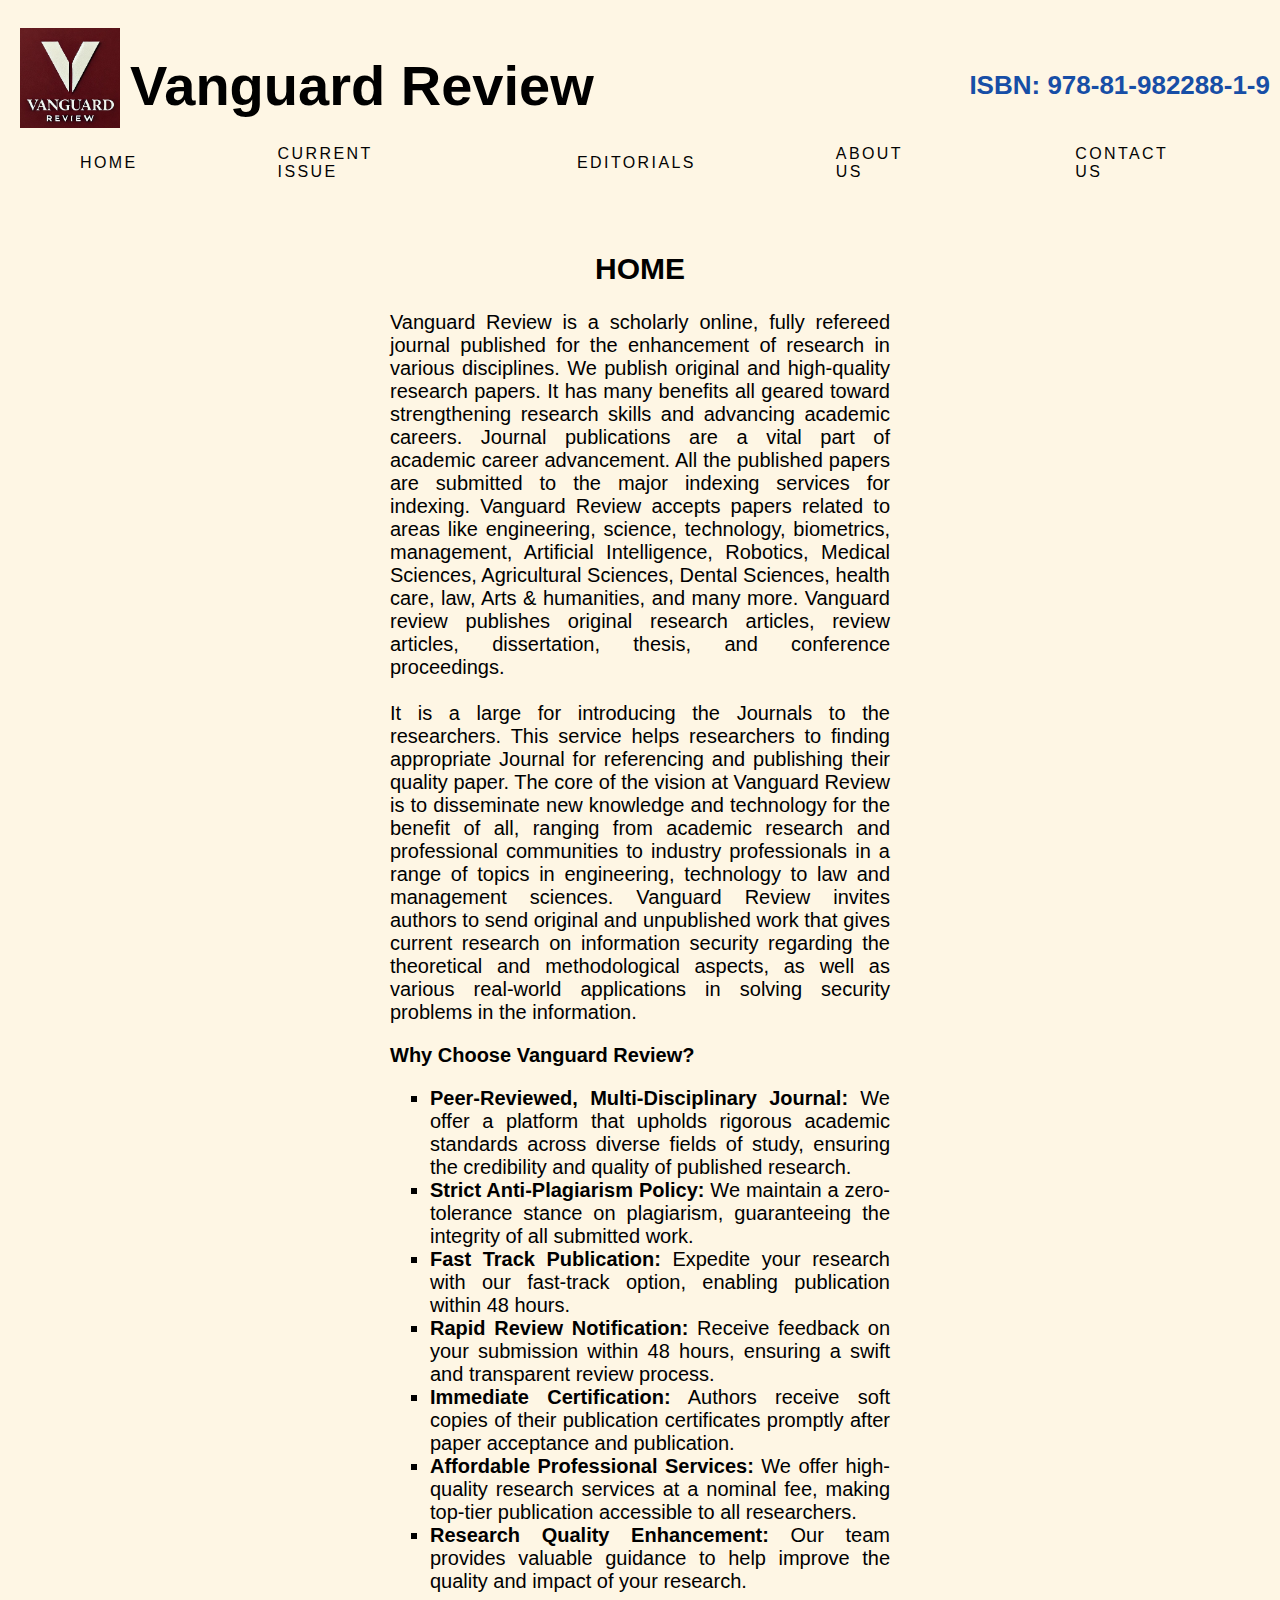
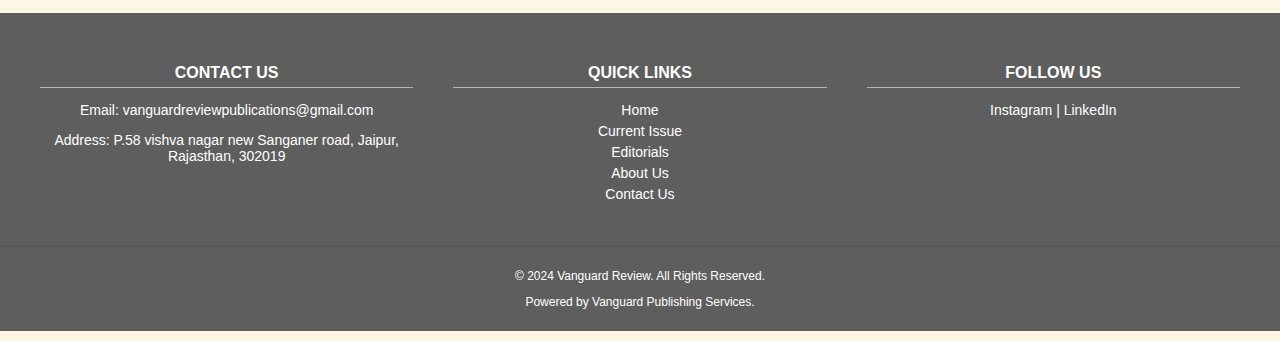
<file: index.html>
<!doctype html>
<html lang="en">
<head>
    <link href = "./style.css" rel="stylesheet">
    <link rel="icon" type="image/x-icon" href="./assets/icon.jpg">
    <meta charset="UTF-8">
    <meta name="viewport" content="width=device-width, initial-scale=1">
    <title>Vanguard Review</title>
</head>
<header>
    <div class="header-container">
        <div class="image" style="display: flex; align-items: center;">
            <img class="icon_image" src="./assets/icon.jpg" alt="Vanguard Review">
            <span><a href="./index.html" style="text-decoration: none; color: inherit;">Vanguard Review</a></span>
        </div>
        <span style="color: #174ea6; font-size: 26px; white-space: nowrap; padding-right: 10px">ISBN: 978-81-982288-1-9</span>
    </div>
    <div class="navbar">
        <nav>
            <ul>
                <li><a href="./index.html">HOME</a></li>
                <li><a href="./current.html">CURRENT ISSUE</a></li>
                <li><a href="./editor.html">EDITORIALS</a></li>
                <li><a href="./about.html">ABOUT US</a></li>
                <li><a href="./contact.html">CONTACT US</a></li>
            </ul>
        </nav>
    </div>
</header>
<body>
<br><br>
    <div class="p-text" id="home">
        <center><h2>HOME</h2></center>
        <p>
            Vanguard Review is a scholarly online, fully refereed journal published for the enhancement of research in
            various disciplines. We publish original and high-quality research papers. It has many benefits all geared
            toward strengthening research skills and advancing academic careers. Journal publications are a vital part
            of academic career advancement. All the published papers are submitted to the major indexing services for
            indexing.
            Vanguard Review accepts papers related to areas like engineering, science, technology, biometrics,
            management, Artificial Intelligence, Robotics, Medical Sciences, Agricultural Sciences, Dental Sciences,
            health care, law, Arts & humanities, and many more. Vanguard review publishes original research articles,
            review articles, dissertation, thesis, and conference proceedings. <br><br>

            It is a large for introducing the Journals to the researchers. This service helps researchers to finding
            appropriate Journal for referencing and publishing their quality paper.
            The core of the vision at Vanguard Review is to disseminate new knowledge and technology for the benefit of
            all, ranging from academic research and professional communities to industry professionals in a range of
            topics in engineering, technology to law and management sciences.
            Vanguard Review invites authors to send original and unpublished work that gives current research on
            information security regarding the theoretical and methodological aspects, as well as various real-world
            applications in solving security problems in the information.

        </p>
        <div class="p-list">
            <p><b>Why Choose Vanguard Review?</b></p>
            <ul>
                <li>
                    <b>Peer-Reviewed, Multi-Disciplinary Journal:</b>  We offer a platform that upholds rigorous
                    academic standards across diverse fields of study, ensuring the credibility and quality of
                    published research.
                </li>
                <li>
                    <b>Strict Anti-Plagiarism Policy:</b> We maintain a zero-tolerance stance on plagiarism,
                    guaranteeing the integrity of all submitted work.
                </li>
                <li>
                    <b>Fast Track Publication:</b> Expedite your research with our fast-track option, enabling
                    publication within 48 hours.
                </li>
                <li>
                    <b>Rapid Review Notification:</b> Receive feedback on your submission within 48 hours, ensuring a
                    swift and transparent review process.
                </li>
                <li>
                    <b>Immediate Certification:</b> Authors receive soft copies of their publication certificates
                    promptly after paper acceptance and publication.
                </li>
                <li>
                    <b>Affordable Professional Services:</b> We offer high-quality research services at a nominal fee,
                    making top-tier publication accessible to all researchers.
                </li>
                <li>
                    <b>Research Quality Enhancement:</b> Our team provides valuable guidance to help improve the
                    quality and impact of your research.
                </li>
            </ul>
        </div>
    </div>
<footer>
    <div class="footer-container">
        <div class="footer-section">
            <h4>Contact Us</h4>
            <p>Email: <a href="mailto:vanguardreviewpublications@gmail.com">vanguardreviewpublications@gmail.com</a></p>
            
            <p>Address: P.58 vishva nagar new Sanganer road, Jaipur, Rajasthan, 302019</p>
        </div>
        <div class="footer-section">
            <h4>Quick Links</h4>
            <ul>
                <li><a href="./index.html">Home</a></li>
                <li><a href="./current.html">Current Issue</a></li>
                <li><a href="./editor.html">Editorials</a></li>
                <li><a href="./about.html">About Us</a></li>
                <li><a href="./contact.html">Contact Us</a></li>
            </ul>
        </div>
        <div class="footer-section">
            <h4>Follow Us</h4>
            <p>
                <a href="https://www.instagram.com/vanguard_review_publications/" target="_blank">Instagram</a> |
                <a href="https://www.linkedin.com/company/vanguard-review/" target="_blank">LinkedIn</a>
            </p>
        </div>
    </div>
    <div class="footer-bottom">
        <p>&copy; 2024 Vanguard Review. All Rights Reserved.</p>
        <p>Powered by Vanguard Publishing Services.</p>
    </div>
</footer>

</body>
</html>
</file>
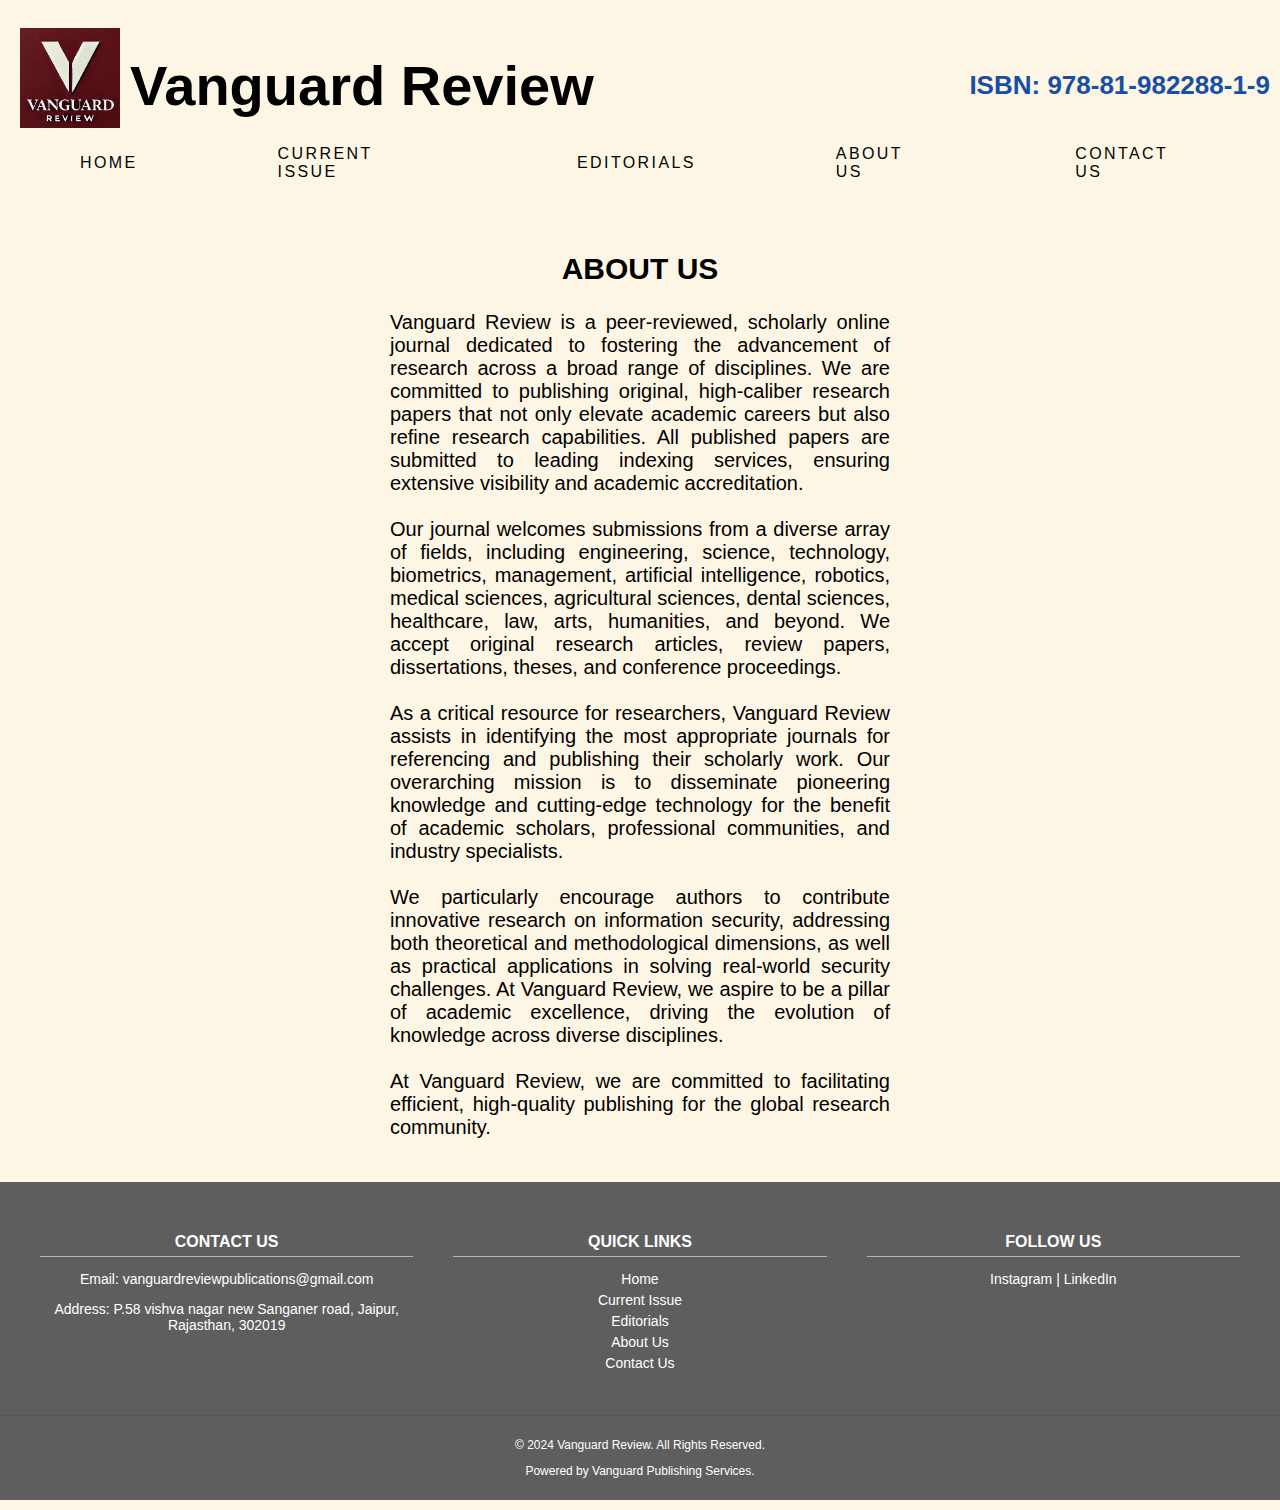
<file: about.html>
<!doctype html>
<html lang="en">
<head>
    <link href = "./style.css" rel="stylesheet">
    <link rel="icon" type="image/x-icon" href="./assets/icon.jpg">
    <meta charset="UTF-8">
    <meta name="viewport" content="width=device-width, initial-scale=1">
    <title>Vanguard Review</title>
</head>
<header>
    <div class="header-container">
        <div class="image" style="display: flex; align-items: center;">
            <img class="icon_image" src="./assets/icon.jpg" alt="Vanguard Review">
            <span><a href="./index.html" style="text-decoration: none; color: inherit;">Vanguard Review</a></span>
        </div>
        <span style="color: #174ea6; font-size: 26px; white-space: nowrap; padding-right: 10px">ISBN: 978-81-982288-1-9</span>
    </div>
        <div class="navbar">
            <nav>
                <ul>
                    <li><a href="./index.html">HOME</a></li>
                    <li><a href="./current.html">CURRENT ISSUE</a></li>
                    <li><a href="./editor.html">EDITORIALS</a></li>
                    <li><a href="./about.html">ABOUT US</a></li>
                    <li><a href="./contact.html">CONTACT US</a></li>
                </ul>
            </nav>
        </div>
    </div>

</header>
<body>
<br><br>

<div class="p-text" id="about-us">
    <center><h2>ABOUT US</h2></center>
    <p>
        Vanguard Review is a peer-reviewed, scholarly online journal dedicated to fostering the advancement of
        research across a broad range of disciplines. We are committed to publishing original, high-caliber
        research papers that not only elevate academic careers but also refine research capabilities. All published
        papers are submitted to leading indexing services, ensuring extensive visibility and academic accreditation.
        <br><br>
        Our journal welcomes submissions from a diverse array of fields, including engineering, science, technology,
        biometrics, management, artificial intelligence, robotics, medical sciences, agricultural sciences, dental
        sciences, healthcare, law, arts, humanities, and beyond. We accept original research articles, review
        papers, dissertations, theses, and conference proceedings.
        <br><br>
        As a critical resource for researchers, Vanguard Review assists in identifying the most appropriate
        journals for referencing and publishing their scholarly work. Our overarching mission is to disseminate
        pioneering knowledge and cutting-edge technology for the benefit of academic scholars, professional
        communities, and industry specialists.
        <br><br>
        We particularly encourage authors to contribute innovative research on information security, addressing
        both theoretical and methodological dimensions, as well as practical applications in solving real-world
        security challenges. At Vanguard Review, we aspire to be a pillar of academic excellence, driving the
        evolution of knowledge across diverse disciplines. <br><br>

        At Vanguard Review, we are committed to facilitating efficient, high-quality publishing for the global
        research community. <br><br>
    </p>
</div>
<footer>
    <div class="footer-container">
        <div class="footer-section">
            <h4>Contact Us</h4>
            <p>Email: <a href="mailto:vanguardreviewpublications@gmail.com">vanguardreviewpublications@gmail.com</a></p>
            
            <p>Address: P.58 vishva nagar new Sanganer road, Jaipur, Rajasthan, 302019</p>
        </div>
        <div class="footer-section">
            <h4>Quick Links</h4>
            <ul>
                <li><a href="./index.html">Home</a></li>
                <li><a href="./current.html">Current Issue</a></li>
                <li><a href="./editor.html">Editorials</a></li>
                <li><a href="./about.html">About Us</a></li>
                <li><a href="./contact.html">Contact Us</a></li>
            </ul>
        </div>
        <div class="footer-section">
            <h4>Follow Us</h4>
            <p>
                <a href="https://www.instagram.com/vanguard_review_publications/" target="_blank">Instagram</a> |
                <a href="https://www.linkedin.com/company/vanguard-review/" target="_blank">LinkedIn</a>
            </p>
        </div>
    </div>
    <div class="footer-bottom">
        <p>&copy; 2024 Vanguard Review. All Rights Reserved.</p>
        <p>Powered by Vanguard Publishing Services.</p>
    </div>
</footer>

</body>
</html>
</file>
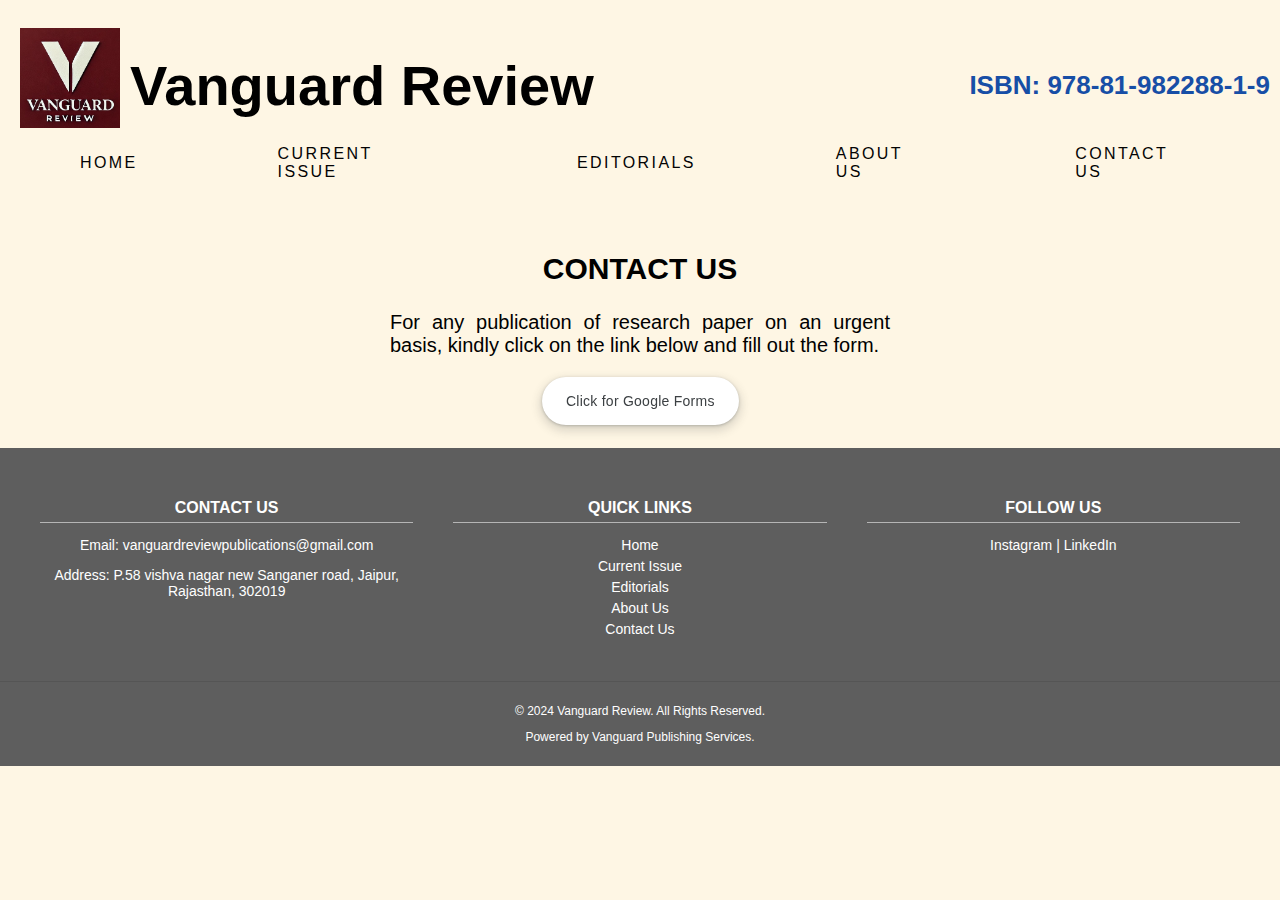
<file: contact.html>
<!doctype html>
<html lang="en">
<head>
    <link href = "./style.css" rel="stylesheet">
    <link rel="icon" type="image/x-icon" href="./assets/icon.jpg">
    <meta charset="UTF-8">
    <meta name="viewport" content="width=device-width, initial-scale=1">
    <title>Vanguard Review</title>
</head>
<header>
    <div class="header-container">
        <div class="image" style="display: flex; align-items: center;">
            <img class="icon_image" src="./assets/icon.jpg" alt="Vanguard Review">
            <span><a href="./index.html" style="text-decoration: none; color: inherit;">Vanguard Review</a></span>
        </div>
        <span style="color: #174ea6; font-size: 26px; white-space: nowrap; padding-right: 10px">ISBN: 978-81-982288-1-9</span>
    </div>
        <div class="navbar">
            <nav>
                <ul>
                    <li><a href="./index.html">HOME</a></li>
                    <li><a href="./current.html">CURRENT ISSUE</a></li>
                    <li><a href="./editor.html">EDITORIALS</a></li>
                    <li><a href="./about.html">ABOUT US</a></li>
                    <li><a href="./contact.html">CONTACT US</a></li>
                </ul>
            </nav>
        </div>
    </div>

</header>
<body>
<br><br>
<div class="p-text" id="contact-us">
    <center><h2>CONTACT US</h2></center>
    <p>
        For any publication of research paper on an urgent basis, kindly click on the link below and fill out
        the form.
    </p>
    <button
            class="button-17"
            role="button"
            onclick="window.open('https://shorturl.at/vHMGu')">
        Click for Google Forms
    </button>
    <br>
</div>
<footer>
    <div class="footer-container">
        <div class="footer-section">
            <h4>Contact Us</h4>
            <p>Email: <a href="mailto:vanguardreviewpublications@gmail.com">vanguardreviewpublications@gmail.com</a></p>
            
            <p>Address: P.58 vishva nagar new Sanganer road, Jaipur, Rajasthan, 302019</p>
        </div>
        <div class="footer-section">
            <h4>Quick Links</h4>
            <ul>
                <li><a href="./index.html">Home</a></li>
                <li><a href="./current.html">Current Issue</a></li>
                <li><a href="./editor.html">Editorials</a></li>
                <li><a href="./about.html">About Us</a></li>
                <li><a href="./contact.html">Contact Us</a></li>
            </ul>
        </div>
        <div class="footer-section">
            <h4>Follow Us</h4>
            <p>
                <a href="https://www.instagram.com/vanguard_review_publications/" target="_blank">Instagram</a> |
                <a href="https://www.linkedin.com/company/vanguard-review/" target="_blank">LinkedIn</a>
            </p>
        </div>
    </div>
    <div class="footer-bottom">
        <p>&copy; 2024 Vanguard Review. All Rights Reserved.</p>
        <p>Powered by Vanguard Publishing Services.</p>
    </div>
</footer>

</body>
</html>
</file>
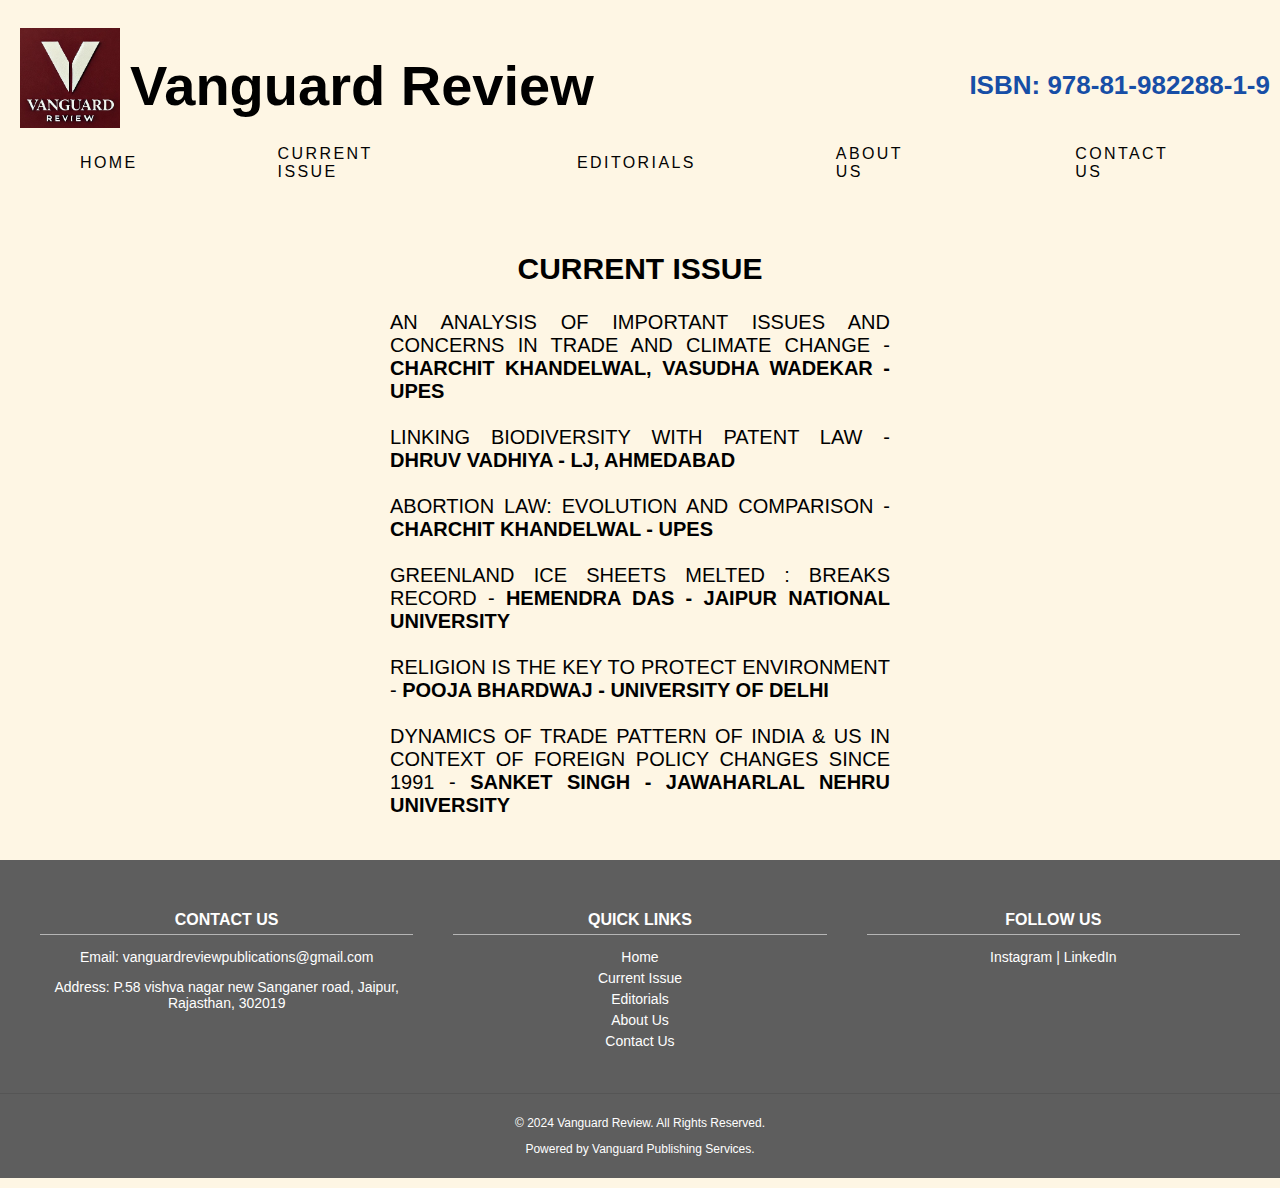
<file: current.html>
<!doctype html>
<html lang="en">
<head>
    <link href = "./style.css" rel="stylesheet">
    <link rel="icon" type="image/x-icon" href="./assets/icon.jpg">
    <meta charset="UTF-8">
    <meta name="viewport" content="width=device-width, initial-scale=1">
    <title>Vanguard Review</title>
</head>
<header>
    <div class="header-container">
        <div class="image" style="display: flex; align-items: center;">
            <img class="icon_image" src="./assets/icon.jpg" alt="Vanguard Review">
            <span><a href="./index.html" style="text-decoration: none; color: inherit;">Vanguard Review</a></span>
        </div>
        <span style="color: #174ea6; font-size: 26px; white-space: nowrap; padding-right: 10px">ISBN: 978-81-982288-1-9</span>
    </div>
    <div class="navbar">
        <nav>
            <ul>
                <li><a href="./index.html">HOME</a></li>
                <li><a href="./current.html">CURRENT ISSUE</a></li>
                <li><a href="./editor.html">EDITORIALS</a></li>
                <li><a href="./about.html">ABOUT US</a></li>
                <li><a href="./contact.html">CONTACT US</a></li>
            </ul>
        </nav>
    </div>

</header>
<body>
<br><br>
<div class="p-text" id="current-issue">
    <center><h2>CURRENT ISSUE</h2></center>
    <p class="p-current">
        <a href="./assets/13%20and%2046.docx">An analysis of important issues and concerns in trade and climate change - <b>CHARCHIT KHANDELWAL, VASUDHA WADEKAR - UPES</b></a><br><br>
        <a href="./assets/BIODIVERSITY%20AND%20PATENT.docx">LINKING BIODIVERSITY WITH PATENT LAW - <b>Dhruv Vadhiya - LJ, Ahmedabad</b></a><br><br>
        <a href="./assets/full%20paper-2.docx">ABORTION LAW: EVOLUTION AND COMPARISON - <b>Charchit Khandelwal - UPES</b></a><br><br>
        <a href="./assets/Greenland%20Ice%20Sheets%20melted.docx">Greenland Ice Sheets melted : Breaks record - <b>Hemendra Das - Jaipur National University</b></a><br><br>
        <a href="./assets/RELIGION%20IS%20THE%20KEY%20TO%20PROTECT%20ENVIRONMENT.docx">RELIGION IS THE KEY TO PROTECT ENVIRONMENT - <b>Pooja Bhardwaj - University of Delhi</b></a><br><br>
        <a href="./assets/seminar%20paper%20new.docx">DYNAMICS OF TRADE PATTERN OF INDIA & US IN CONTEXT OF FOREIGN POLICY CHANGES SINCE 1991 - <b>Sanket Singh - Jawaharlal Nehru University</b></a><br><br>
    </p>
</div>
<footer>
    <div class="footer-container">
        <div class="footer-section">
            <h4>Contact Us</h4>
            <p>Email: <a href="mailto:vanguardreviewpublications@gmail.com">vanguardreviewpublications@gmail.com</a></p>
            
            <p>Address: P.58 vishva nagar new Sanganer road, Jaipur, Rajasthan, 302019</p>
        </div>
        <div class="footer-section">
            <h4>Quick Links</h4>
            <ul>
                <li><a href="./index.html">Home</a></li>
                <li><a href="./current.html">Current Issue</a></li>
                <li><a href="./editor.html">Editorials</a></li>
                <li><a href="./about.html">About Us</a></li>
                <li><a href="./contact.html">Contact Us</a></li>
            </ul>
        </div>
        <div class="footer-section">
            <h4>Follow Us</h4>
            <p>
                <a href="https://www.instagram.com/vanguard_review_publications/" target="_blank">Instagram</a> |
                <a href="https://www.linkedin.com/company/vanguard-review/" target="_blank">LinkedIn</a>
            </p>
        </div>
    </div>
    <div class="footer-bottom">
        <p>&copy; 2024 Vanguard Review. All Rights Reserved.</p>
        <p>Powered by Vanguard Publishing Services.</p>
    </div>
</footer>

</body>
</html>
</file>
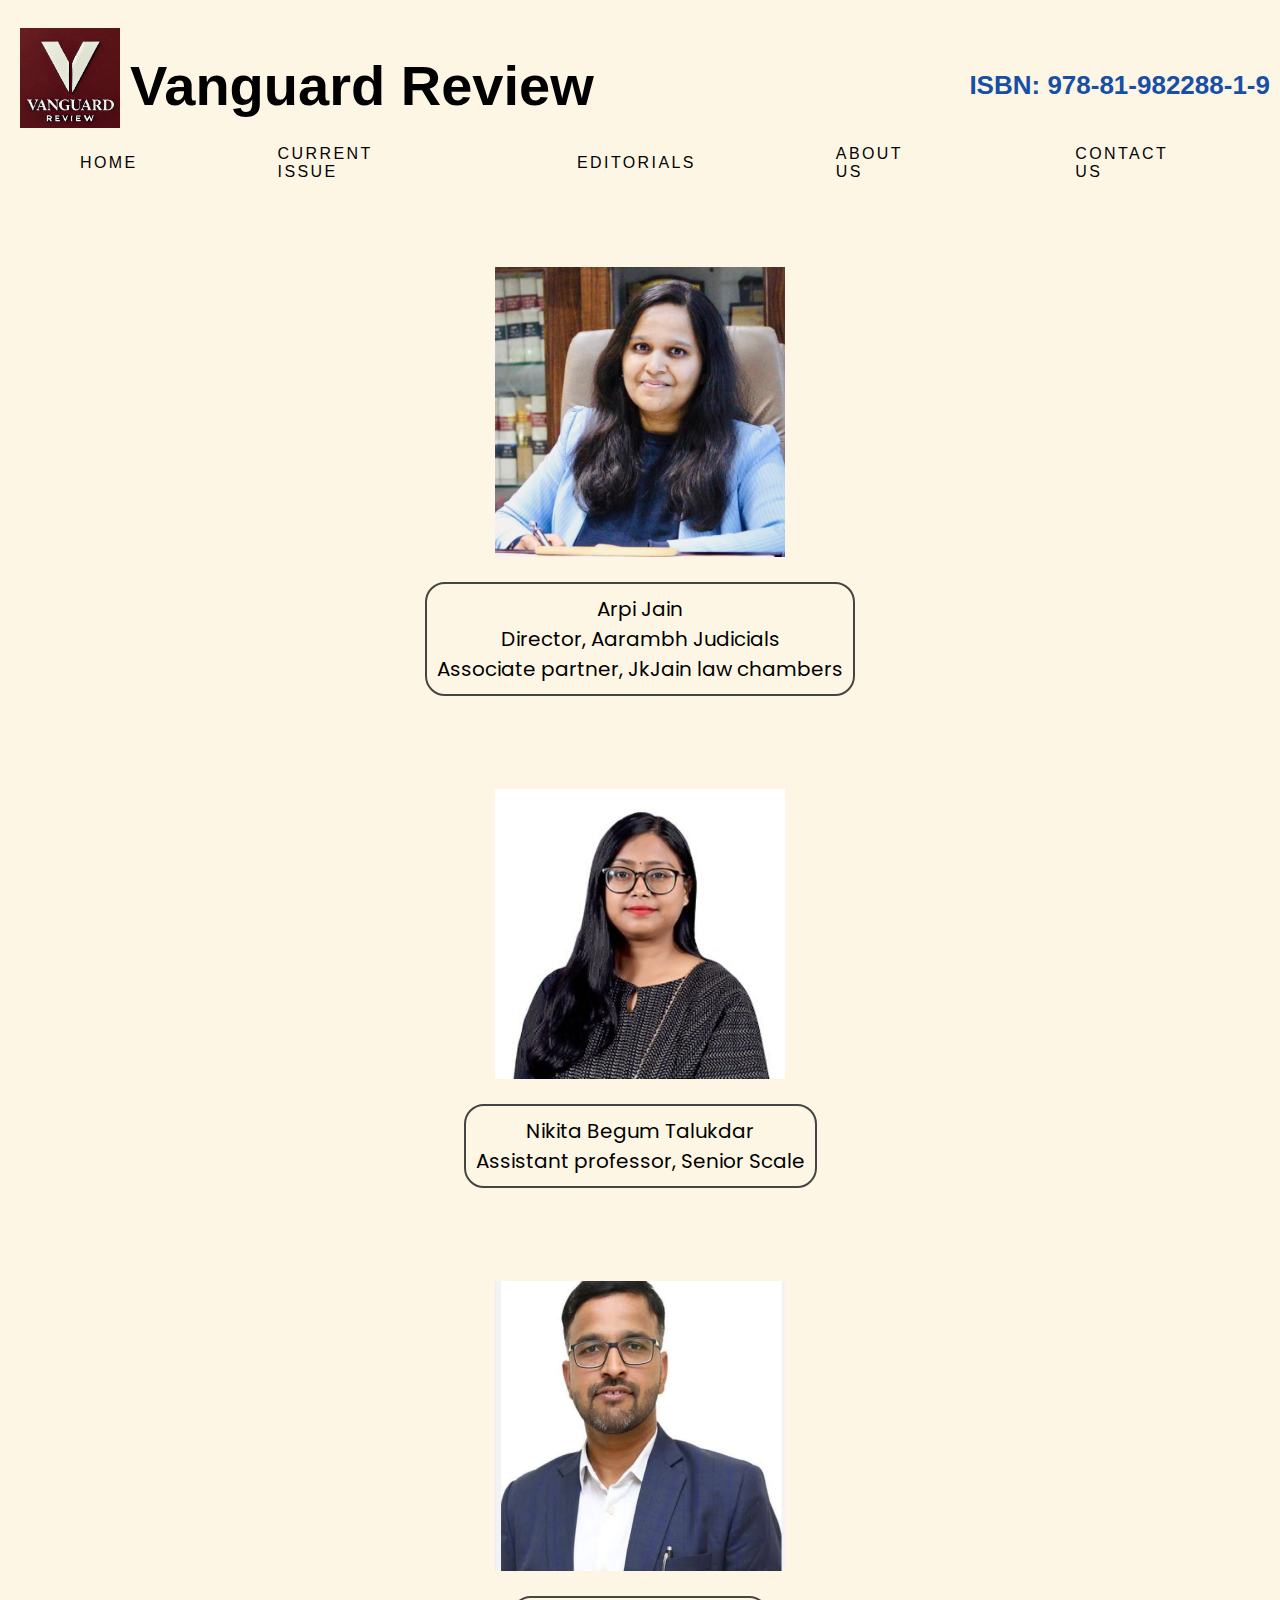
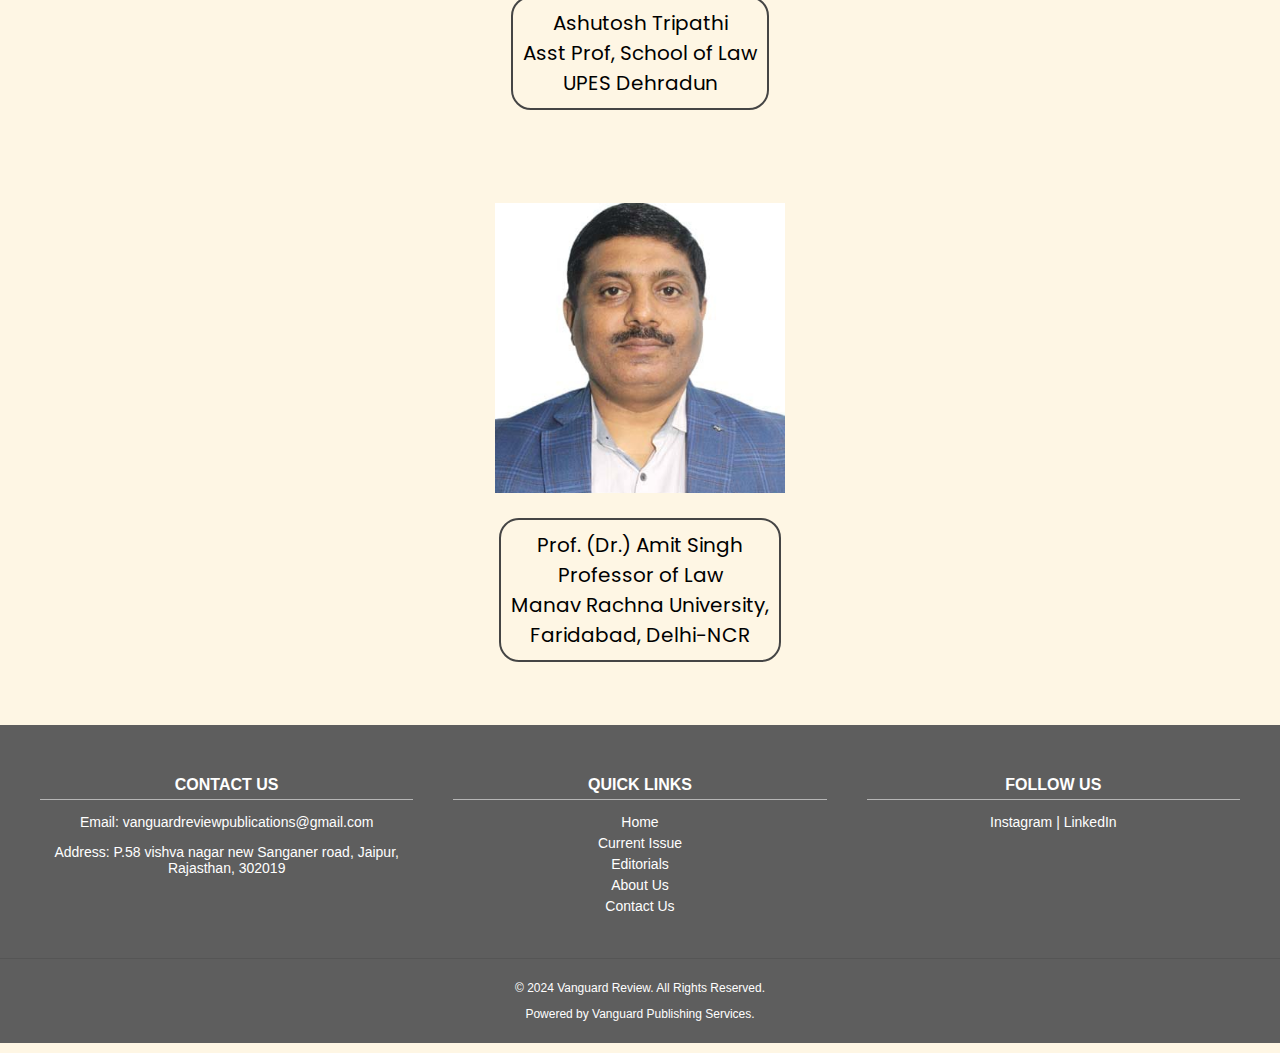
<file: editor.html>
<!doctype html>
<html lang="en">
<head>
    <link href = "./style.css" rel="stylesheet">
    <link rel="icon" type="image/x-icon" href="./assets/icon.jpg">
    <meta charset="UTF-8">
    <meta name="viewport" content="width=device-width, initial-scale=1">
    <title>Vanguard Review</title>
</head>
<header>
    <div class="header-container">
        <div class="image" style="display: flex; align-items: center;">
            <img class="icon_image" src="./assets/icon.jpg" alt="Vanguard Review">
            <span><a href="./index.html" style="text-decoration: none; color: inherit;">Vanguard Review</a></span>
        </div>
        <span style="color: #174ea6; font-size: 26px; white-space: nowrap; padding-right: 10px">ISBN: 978-81-982288-1-9</span>
    </div>
    <div class="navbar">
        <nav>
            <ul>
                <li><a href="./index.html">HOME</a></li>
                <li><a href="./current.html">CURRENT ISSUE</a></li>
                <li><a href="./editor.html">EDITORIALS</a></li>
                <li><a href="./about.html">ABOUT US</a></li>
                <li><a href="./contact.html">CONTACT US</a></li>
            </ul>
        </nav>
    </div>
    </div>

</header>
<body>
<br><br>

<div class="p-text" id="about-us">
    <div class="members-grid">
        <img src="./assets/Arpi_Jain.jpg" alt="Arpi Jain">
        <p>Arpi Jain <br>Director, Aarambh Judicials <br>Associate partner, JkJain law chambers</p><br>
        <img src="./assets/Nikita_Begum_Talukdar.jpg" alt="Nikita Begum Talukdar">
        <p>Nikita Begum Talukdar <br>Assistant professor, Senior Scale</p><br>
        <img src="./assets/Ashutosh_Tripathi.jpg" alt="Ashutosh Tripathi">
        <p>Ashutosh Tripathi <br>Asst Prof, School of Law <br> UPES Dehradun</p><br>
        <img src="./assets/Amit_Singh.jpg" alt="Amit Singh">
        <p>Prof. (Dr.) Amit Singh <br> Professor of Law <br> Manav Rachna University, <br>Faridabad, Delhi-NCR</p><br>
    </div>
</div>
<footer>
    <div class="footer-container">
        <div class="footer-section">
            <h4>Contact Us</h4>
            <p>Email: <a href="mailto:vanguardreviewpublications@gmail.com">vanguardreviewpublications@gmail.com</a></p>
            
            <p>Address: P.58 vishva nagar new Sanganer road, Jaipur, Rajasthan, 302019</p>
        </div>
        <div class="footer-section">
            <h4>Quick Links</h4>
            <ul>
                <li><a href="./index.html">Home</a></li>
                <li><a href="./current.html">Current Issue</a></li>
                <li><a href="./editor.html">Editorials</a></li>
                <li><a href="./about.html">About Us</a></li>
                <li><a href="./contact.html">Contact Us</a></li>
            </ul>
        </div>
        <div class="footer-section">
            <h4>Follow Us</h4>
            <p>
                <a href="https://www.instagram.com/vanguard_review_publications/" target="_blank">Instagram</a> |
                <a href="https://www.linkedin.com/company/vanguard-review/" target="_blank">LinkedIn</a>
            </p>
        </div>
    </div>
    <div class="footer-bottom">
        <p>&copy; 2024 Vanguard Review. All Rights Reserved.</p>
        <p>Powered by Vanguard Publishing Services.</p>
    </div>
</footer>

</body>
</html>
</file>
<file: style.css>
@import url('https://fonts.googleapis.com/css2?family=Poppins:ital,wght@0,100;0,200;0,300;0,400;0,500;0,600;0,700;0,800;0,900;1,100;1,200;1,300;1,400;1,500;1,600;1,700;1,800;1,900&display=swap');

html {
    scroll-behavior: smooth;
}

body {
    background: rgb(254 246 228);
    font-family: Corbel, sans-serif;
    margin: auto;
    margin-bottom: 10px;
    padding: 0;
}

.header-container {
    display: flex;
    align-items: center;
    justify-content: space-between;
    height: 115px;
    margin-top: 20px;
    margin-left: 20px;
}

.header-container span {
    display: inline-block;
    vertical-align: middle;
    text-align: center;
    font-size: 56px;
    font-weight: bold;
    margin-left: 10px;
    margin-top: 15px;
}

.header-container span a{
    text-decoration: none;
    color: #030303;
    cursor: default;
}

.icon_image {
    width: 100px;
    height: 100px;
}

.navbar {
    overflow: hidden;
    display: flex;
    align-items: center;
    justify-content: center;
    padding: 10px;
}

nav ul {
    list-style: none;
    margin: 0;
    padding: 0;
    display: flex;
    justify-content: space-between;
}

nav li {
    margin: auto 70px auto 70px;
}

nav a {
    color: #030303;
    text-transform: uppercase;
    text-decoration: none;
    letter-spacing: 0.15em;

    display: inline-block;
    position: relative;
}
nav a:after {
    background: none repeat scroll 0 0 transparent;
    bottom: 0;
    content: "";
    display: block;
    height: 2px;
    left: 50%;
    position: absolute;
    background: #7d7e80;
    transition: width 0.3s ease 0s, left 0.3s ease 0s;
    width: 0;
}
nav a:hover:after {
    width: 100%;
    left: 0;
}

.p-text {
    text-align: justify;
    justify-items: center;
    align-items: center;
    font-size: 20px;
    margin: auto;
    width: 500px;
}

.p-list ul li{
    list-style: square;
    text-align: justify;
    justify-items: center;
    align-items: center;
    font-size: 20px;
    margin: auto;
}

.members-grid {
    display: grid;
    align-items: center;
    justify-items: center;
    grid-template-columns: repeat(1, 1fr);
    grid-gap: 10px;
    margin: 10px;
}

.members-grid img {
    margin: 30px 30px 5px 30px;
    width: 290px;
    height: 290px;
    object-fit: cover;
}

.members-grid p {
    font-family: POPPINS, sans-serif;
    text-align: center;
    margin-top: 10px;
    padding: 10px;
    border: #454545 solid 2px;
    border-radius: 20px;
}

.button-17 {
    margin: 0 auto;
    display: block;
    align-items: center;
    justify-items: center;
    appearance: none;
    background-color: #fff;
    border-radius: 24px;
    border-style: none;
    box-shadow: rgba(0, 0, 0, .2) 0 3px 5px -1px,rgba(0, 0, 0, .14) 0 6px 10px 0,rgba(0, 0, 0, .12) 0 1px 18px 0;
    box-sizing: border-box;
    color: #3c4043;
    cursor: pointer;
    fill: currentcolor;
    font-family: "Google Sans",Roboto,Arial,sans-serif;
    font-size: 14px;
    font-weight: 500;
    height: 48px;
    justify-content: center;
    letter-spacing: .25px;
    line-height: normal;
    max-width: 100%;
    overflow: visible;
    padding: 2px 24px;
    position: relative;
    text-align: center;
    text-transform: none;
    transition: box-shadow 280ms cubic-bezier(.4, 0, .2, 1),opacity 15ms linear 30ms,transform 270ms cubic-bezier(0, 0, .2, 1) 0ms;
    user-select: none;
    -webkit-user-select: none;
    touch-action: manipulation;
    width: auto;
    will-change: transform,opacity;
    z-index: 0;
}

.button-17:hover {
    background: #F6F9FE;
    color: #174ea6;
}

.button-17:active {
    box-shadow: 0 4px 4px 0 rgb(60 64 67 / 30%), 0 8px 12px 6px rgb(60 64 67 / 15%);
    outline: none;
}

.button-17:focus {
    outline: none;
    border: 2px solid #4285f4;
}

.button-17:not(:disabled) {
    box-shadow: rgba(60, 64, 67, .3) 0 1px 3px 0, rgba(60, 64, 67, .15) 0 4px 8px 3px;
}

.button-17:not(:disabled):hover {
    box-shadow: rgba(60, 64, 67, .3) 0 2px 3px 0, rgba(60, 64, 67, .15) 0 6px 10px 4px;
}

.button-17:not(:disabled):focus {
    box-shadow: rgba(60, 64, 67, .3) 0 1px 3px 0, rgba(60, 64, 67, .15) 0 4px 8px 3px;
}

.button-17:not(:disabled):active {
    box-shadow: rgba(60, 64, 67, .3) 0 4px 4px 0, rgba(60, 64, 67, .15) 0 8px 12px 6px;
}

.button-17:disabled {
    box-shadow: rgba(60, 64, 67, .3) 0 1px 3px 0, rgba(60, 64, 67, .15) 0 4px 8px 3px;
}

.p-current a{
    text-align: center;
    text-transform: uppercase;
    text-decoration: none;
    text-underline: none;
    color: black;
}

.p-current a:hover{
    text-align: center;
    text-transform: uppercase;
    text-decoration: none;
    text-underline: none;
    color: #7d7e80;
}

footer {
    background-color: #5e5e5e;
    color: #fff;
    padding: 10px 0;
    text-align: center;
    font-size: 14px;
}

.footer-container {
    display: flex;
    justify-content: space-around;
    flex-wrap: wrap;
    padding: 10px 20px;
}

.footer-section {
    margin: 10px 20px;
    flex: 1 1 30%;
}

.footer-section h4 {
    margin-bottom: 10px;
    text-transform: uppercase;
    font-size: 16px;
    border-bottom: 1px solid #b5b5b5;
    padding-bottom: 5px;
}

.footer-section ul {
    list-style: none;
    padding: 0;
}

.footer-section ul li {
    margin: 5px 0;
}

.footer-section ul li a, footer a {
    color: #fff;
    text-decoration: none;
}

.footer-section ul li a:hover, footer a:hover {
    text-decoration: underline;
}

.footer-bottom {
    border-top: 1px solid #555;
    margin-top: 10px;
    padding-top: 10px;
    font-size: 12px;
}


/* For mobile devices (max-width: 768px) */
@media only screen and (max-width: 768px) {
    body {
        margin: 10px;
    }
    .header-container {
        height: 80px;
        margin-top: 10px;
        margin-left: 10px;
    }

    .header-container span {
        align-items: center;
        font-size: 30px;
        margin-left: 5px;
    }

    .icon_image {
        width: 50px;
        height: 50px;
    }

    .navbar {
        padding: 5px;
    }

    nav ul {
        flex-direction: column;
    }

    nav li {
        margin: 10px 10px;
    }

    nav a {
        font-size: 16px;
    }
}

/* For tablet devices (max-width: 1024px) */
@media only screen and (max-width: 1024px) {
    body {
        margin-right: 10px;
    }
    .header-container {
        height: 100px;
        margin-top: 15px;
        margin-left: 15px;
    }

    .header-container span {
        font-size: 40px;
        margin-left: 10px;
        margin-top: 10px;
    }

    .p-text {
        font-size: 20px;
        margin-right: 20px;
    }

    .icon_image {
        width: 80px;
        height: 80px;
    }

    .navbar {
        padding: 10px;
    }

    nav ul {
        flex-direction: row;
    }

    nav li {
        margin: 20px 2px;
    }

    nav a {
        font-size: 18px;
    }
}
</file>
